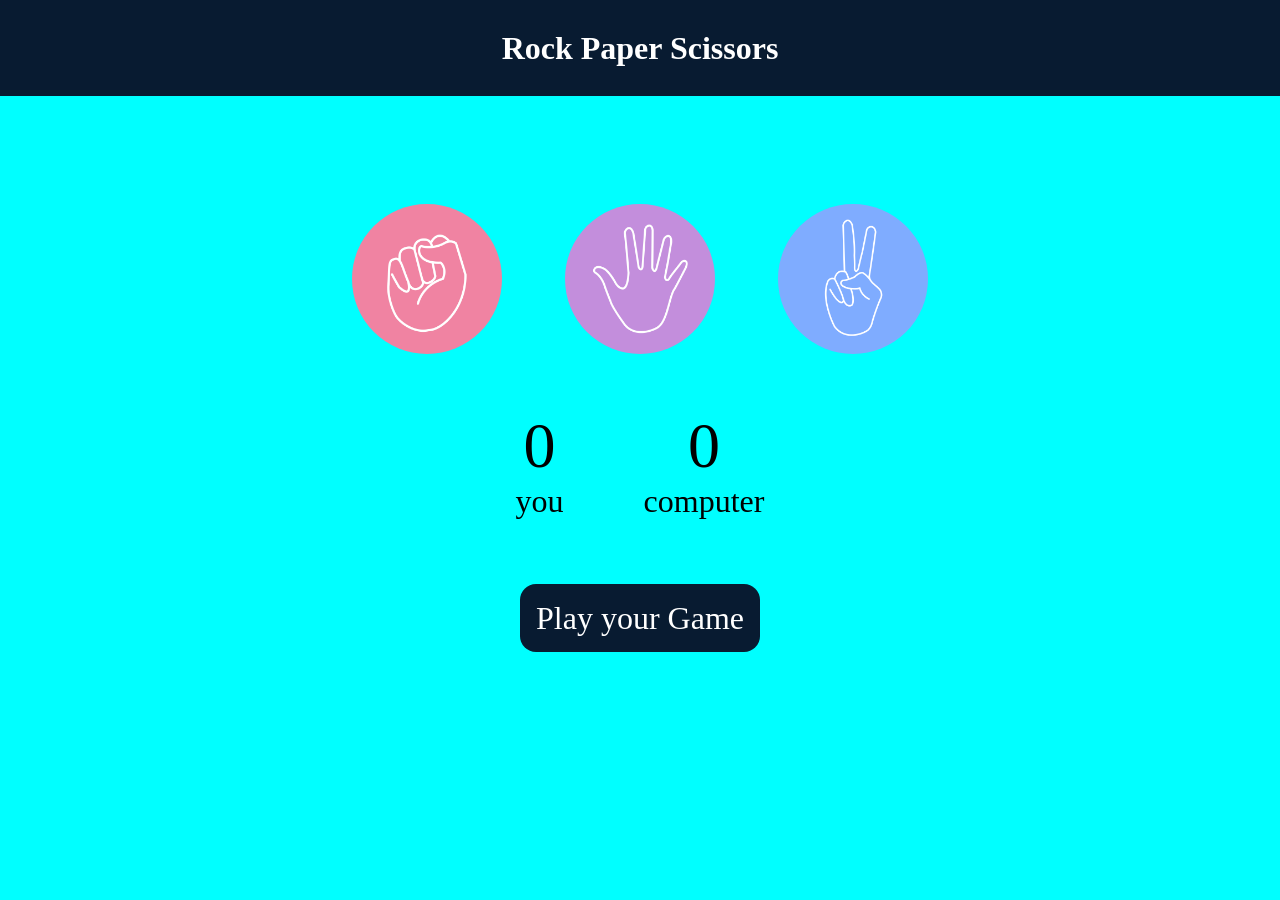
<file: index.html>
<!DOCTYPE html>
 <html lang="en">
 <head>
   
    <title>Rock Paper Scissors Game</title>
    <link rel="stylesheet" href="first.css">
 </head>
 <body>
    <h1>Rock Paper Scissors</h1>
    <div class="choices">
        <div class="choice" id="rock">
            <img src="rock.png">
        </div>
        <div class="choice" id="paper">
            <img src="paper.png">
        </div>
        <div class="choice" id="scissors">
            <img src="scissors.png">
        </div>
    </div>
    <div class="score-board">
        <div class="score">
            <p id="user-score">0</p>
            <p>you</p>
        </div>
        <div class="score">
            <p id="computer-score">0</p>
            <p>computer</p>
        </div>
    </div>
    
    <div class="msg-container">
        <div id="msg">Play your Game</div>
    </div>
    </div>
    <script src="first.js"></script>
 </body>
 </html>
</file>
<file: first.css>
*{
    margin: 0px;
    padding: 0px;
    text-align: center;
}
body{
    background-color: aqua;
}
h1{
    background-color: #081b31;
    color: #fff;
    height: 6rem;
    text-align: center;
    line-height:6rem ;
    
}
.choice{
    height: 165px;
    width: 165px;
    border-radius: 50%;
    display: flex;
    justify-content: center;
    align-items: center;
   
}
.choice:hover{
    background-color: rgb(160, 30, 71);
    cursor: pointer;
}
img{
    height: 150px;
    width: 150px;
    object-fit: cover;
    border-radius: 50%;

}
.choices{
    display: flex;
    justify-content: center;
    align-items: center;
    gap: 3rem;
    margin-top: 100px;
}

.score-board{
    display: flex;
    justify-content: center;
    align-items: center;
    font-size: 2rem;
    margin-top: 3rem;
    gap: 5rem;
}
#user-score,
#computer-score{
    font-size: 4rem;
}
.msg-container{
    margin-top: 5rem;
}

#msg{
    background-color: #081b31;
    color:#fff;
    font-size: 2rem;
    display: inline;
    padding: 1rem;
    border-radius: 1rem;
}
</file>
